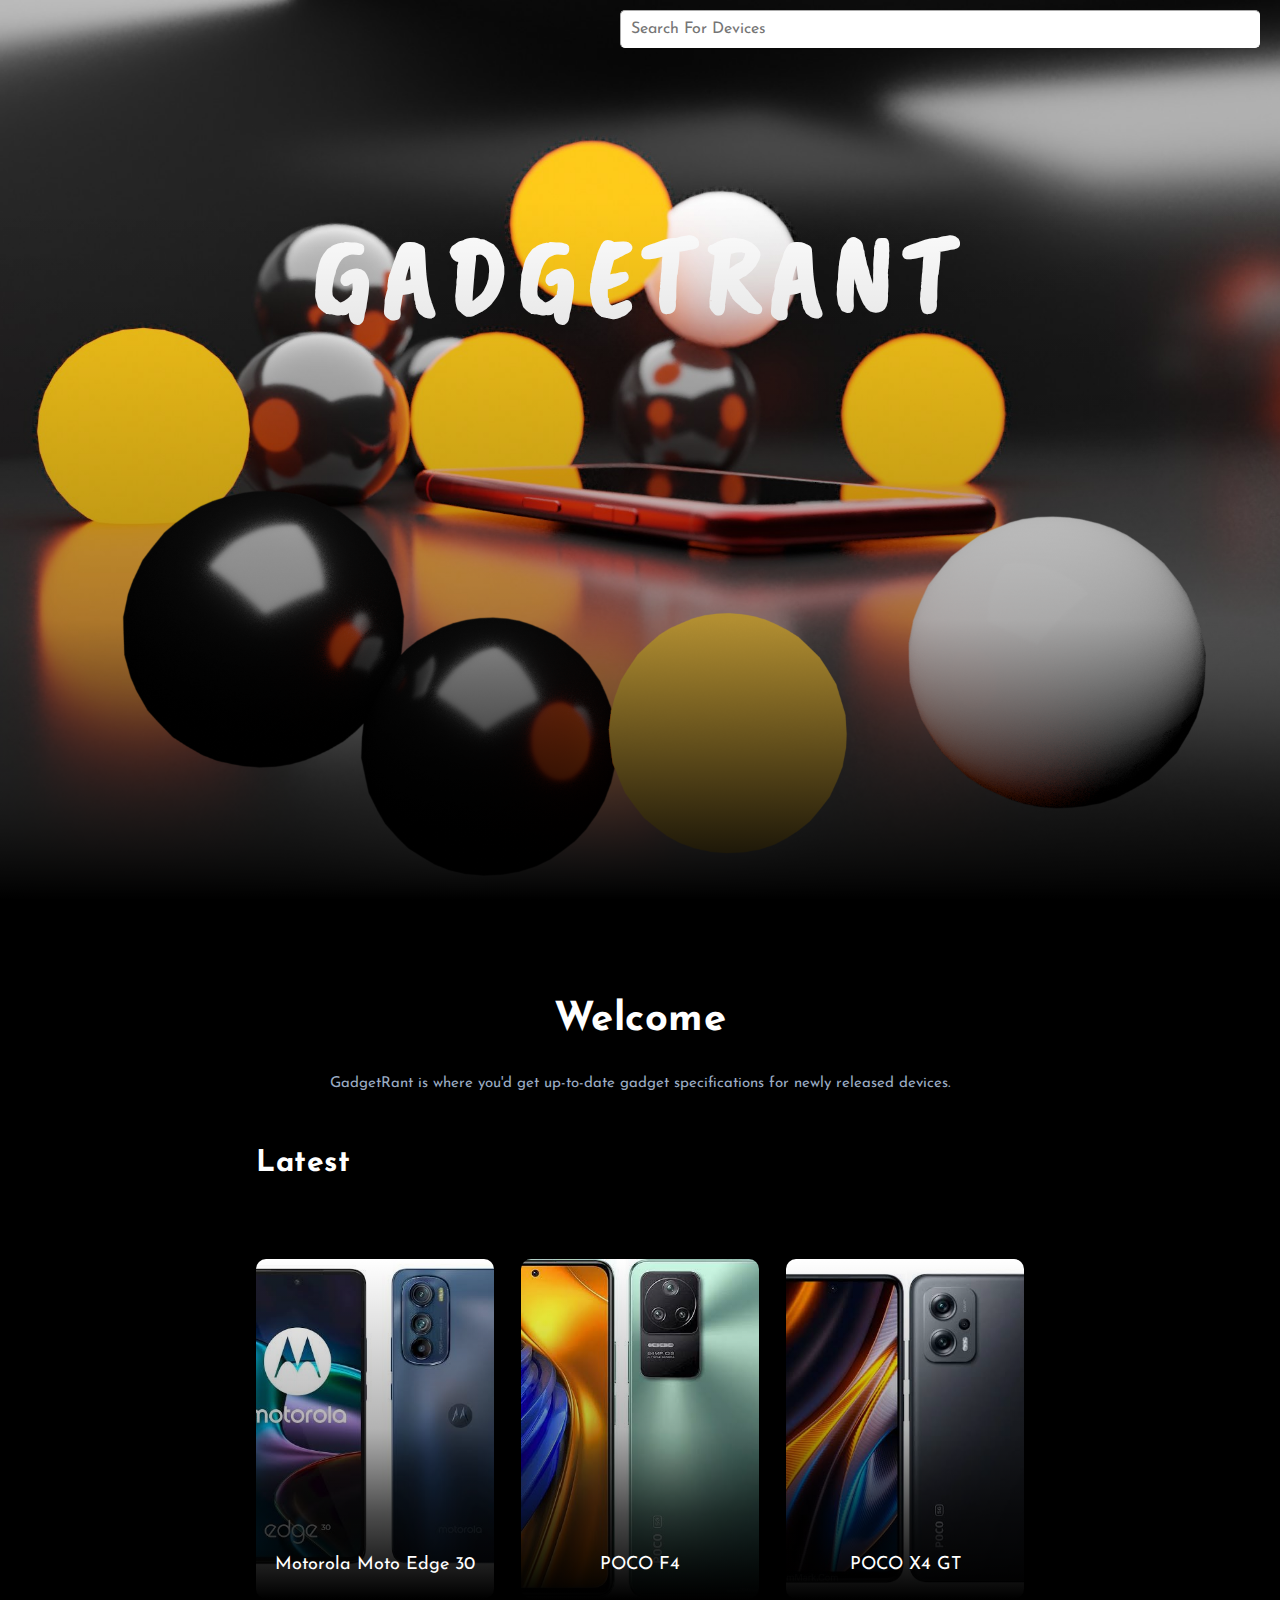
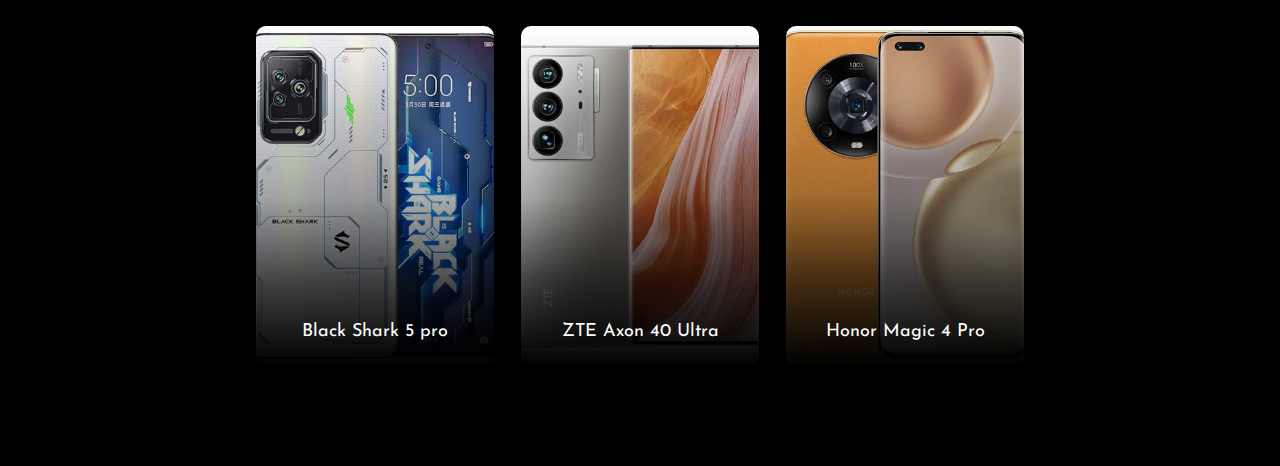
<file: index.html>
<!DOCTYPE html>
<html lang="en">
<head>
  <meta charset="UTF-8">
  <meta http-equiv="X-UA-Compatible" content="IE=edge">
  <meta name="viewport" content="width=device-width, initial-scale=1.0">
  <title>GadgetRant</title>
  <link rel="stylesheet" href="./index.css" type="text/css">
  <link href="https://fonts.googleapis.com/css2?family=Caveat+Brush&display=swap" rel="stylesheet">
  <link href="https://fonts.googleapis.com/css2?family=Josefin+Sans&display=swap" rel="stylesheet">
</head>
<body>
  <section>
    <input type="search" placeholder="Search For Devices" id="search">
    <img src="./iphone1.jpg" id="first">
    <img src="./ball50001.png" id="second">
    <h1 id="text">GadgetRant</h1>
  </section>

  <div class="content">
    <div class="heading">
      <h2>Welcome</h2>
      <p>GadgetRant is where you'd get up-to-date gadget specifications for newly released devices.</p>
    </div>
    <h2 id="latest">Latest</h2>
    <div class="container">
      <a href="https://kenudoudo.github.io/GadgetRant/Motorola Moto Edge 30/Motorola Moto Edge 30.html">
      <div class="box box1">
        <div class="in">
          <p>Motorola Moto Edge 30</p>
        </div>
      </div>
      </a>
      <a href="https://kenudoudo.github.io/GadgetRant/poco f4/poco f4.html">
      <div class="box box2">
        <div class="in">
          <p>POCO F4</p>
        </div>
      </div>
      </a>
      <a href="https://kenudoudo.github.io/GadgetRant/poco x4 gt/poco x4 gt.html">
      <div class="box box3">
        <div class="in">
          <p>POCO X4 GT</p>
        </div>
      </div>
      </a>
      <a href="https://kenudoudo.github.io/GadgetRant/black shark 5 pro/black shark 5 pro.html">
      <div class="box box4">
        <div class="in">
          <p>Black Shark 5 pro</p>
        </div>
      </div>
      </a>
      <a href="https://kenudoudo.github.io/GadgetRant/ZTE axon 40 ultra/ZTE axon 40 ultra.html">
      <div class="box box5">
        <div class="in">
          <p>ZTE Axon 40 Ultra</p>
        </div>
      </div>
      </a>
      <a href="https://kenudoudo.github.io/GadgetRant/honor magic 4 pro/honor magic 4 pro.html">
      <div class="box box6">
        <div class="in">
          <p>Honor Magic 4 Pro</p>
        </div>
      </div>
      </a>
    </div>
  </div>

  <script src="./index.js"></script>
</div>
</body>
</html>
</file>
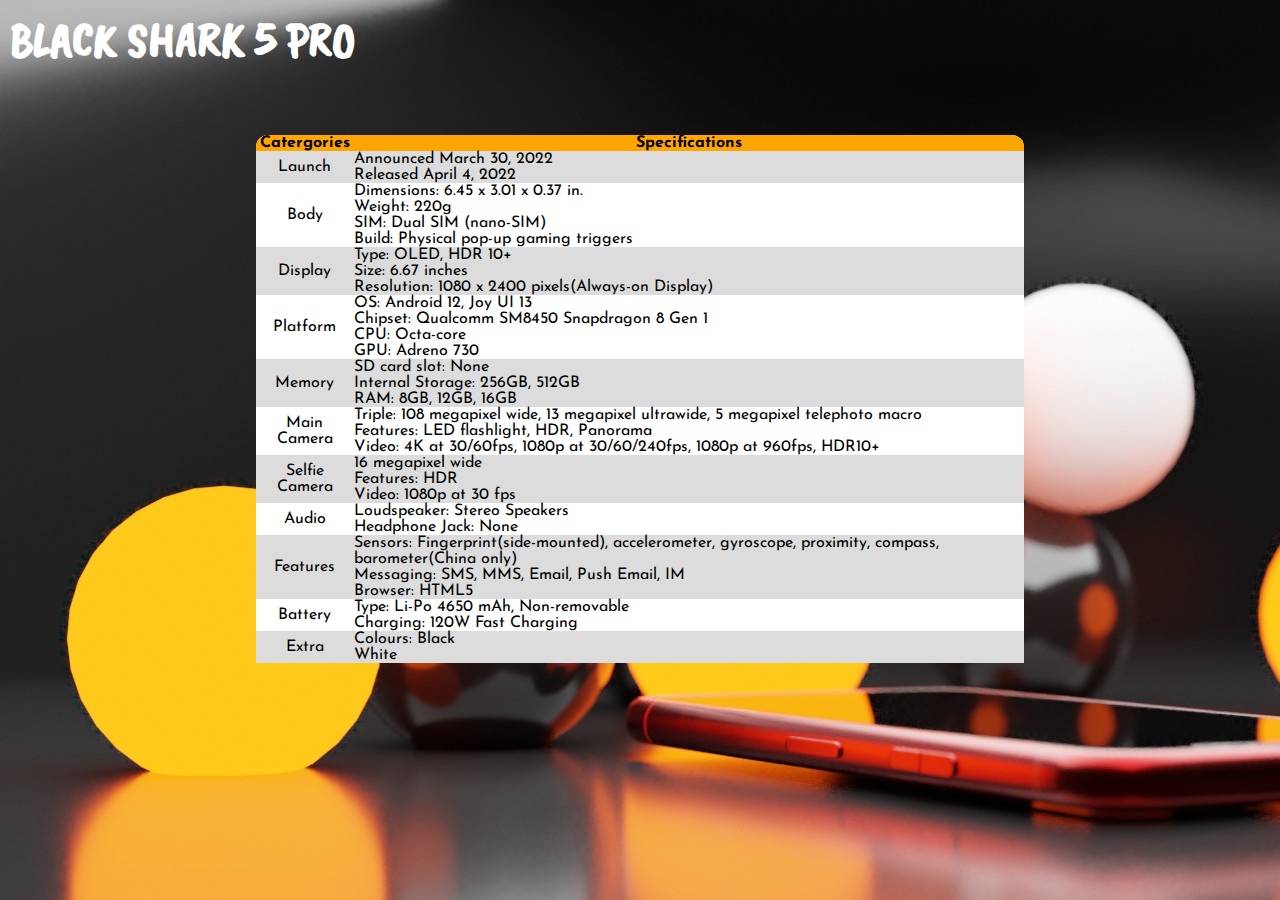
<file: black shark 5 pro/black shark 5 pro.html>
<!DOCTYPE html>
<html lang="en">
<head>
  <meta charset="UTF-8">
  <meta http-equiv="X-UA-Compatible" content="IE=edge">
  <meta name="viewport" content="width=device-width, initial-scale=1.0">
  <title>Black Shark 5 Pro</title>
  <link rel="stylesheet" href="https://kenudoudo.github.io/GadgetRant/general.css">
  <link href="https://fonts.googleapis.com/css2?family=Caveat+Brush&display=swap" rel="stylesheet">
  <link href="https://fonts.googleapis.com/css2?family=Josefin+Sans&display=swap" rel="stylesheet">
</head>
<body>
  <h2>Black Shark 5 pro</h2>
  <table>
    <tr>
      <th>Catergories</th>
      <th>Specifications</th>
    </tr>
    <tr class="ash">
      <td class="main">Launch</td>
      <td>Announced March 30, 2022<br>Released April 4, 2022
      </td>
    </tr>
    <tr>
      <td class="main">Body</td>
      <td>Dimensions: 6.45 x 3.01 x 0.37 in. <br>Weight: 220g <br>SIM: Dual SIM (nano-SIM) <br>Build: Physical pop-up gaming triggers</td>
    </tr>
    <tr class="ash">
      <td class="main">Display</td>
      <td>Type: OLED, HDR 10+ <br>Size: 6.67 inches <br>Resolution: 1080 x 2400 pixels(Always-on Display)</td>
    </tr>
    <tr>
      <td class="main">Platform</td>
      <td>OS: Android 12, Joy UI 13 <br>Chipset: Qualcomm SM8450 Snapdragon 8 Gen 1 <br>CPU: Octa-core <br>GPU: Adreno 730</td>
      
    </tr>
    <tr class="ash">
      <td class="main">Memory</td>
      <td>SD card slot: None <br>Internal Storage: 256GB, 512GB <br>RAM: 8GB, 12GB, 16GB</td>
    </tr>
    <tr>
      <td class="main">Main Camera</td>
      <td>Triple: 108 megapixel wide, 13 megapixel ultrawide, 5 megapixel telephoto macro <br>Features: LED flashlight, HDR, Panorama <br>Video: 4K at 30/60fps, 1080p at 30/60/240fps, 1080p at 960fps, HDR10+</td>
    </tr>
    <tr class="ash">
      <td class="main">Selfie Camera</td>
      <td>16 megapixel wide <br>Features: HDR <br>Video: 1080p at 30 fps</td>
    </tr>
    <tr>
      <td class="main">Audio</td>
      <td>Loudspeaker: Stereo Speakers <br>Headphone Jack: None</td>
    </tr>
    <tr class="ash">
      <td class="main">Features</td>
      <td>Sensors: Fingerprint(side-mounted), accelerometer, gyroscope, proximity, compass, barometer(China only) <br>Messaging: SMS, MMS, Email, Push Email, IM <br>Browser: HTML5</td>
    </tr>
    <tr>
      <td class="main">Battery</td>
      <td>Type: Li-Po 4650 mAh, Non-removable <br>Charging: 120W Fast Charging</td>
    </tr>
    <tr class="ash">
      <td class="main">Extra</td>
      <td>Colours: Black <br>White</td>
    </tr>
  </table>
  </div>
</body>
</html>
</file>
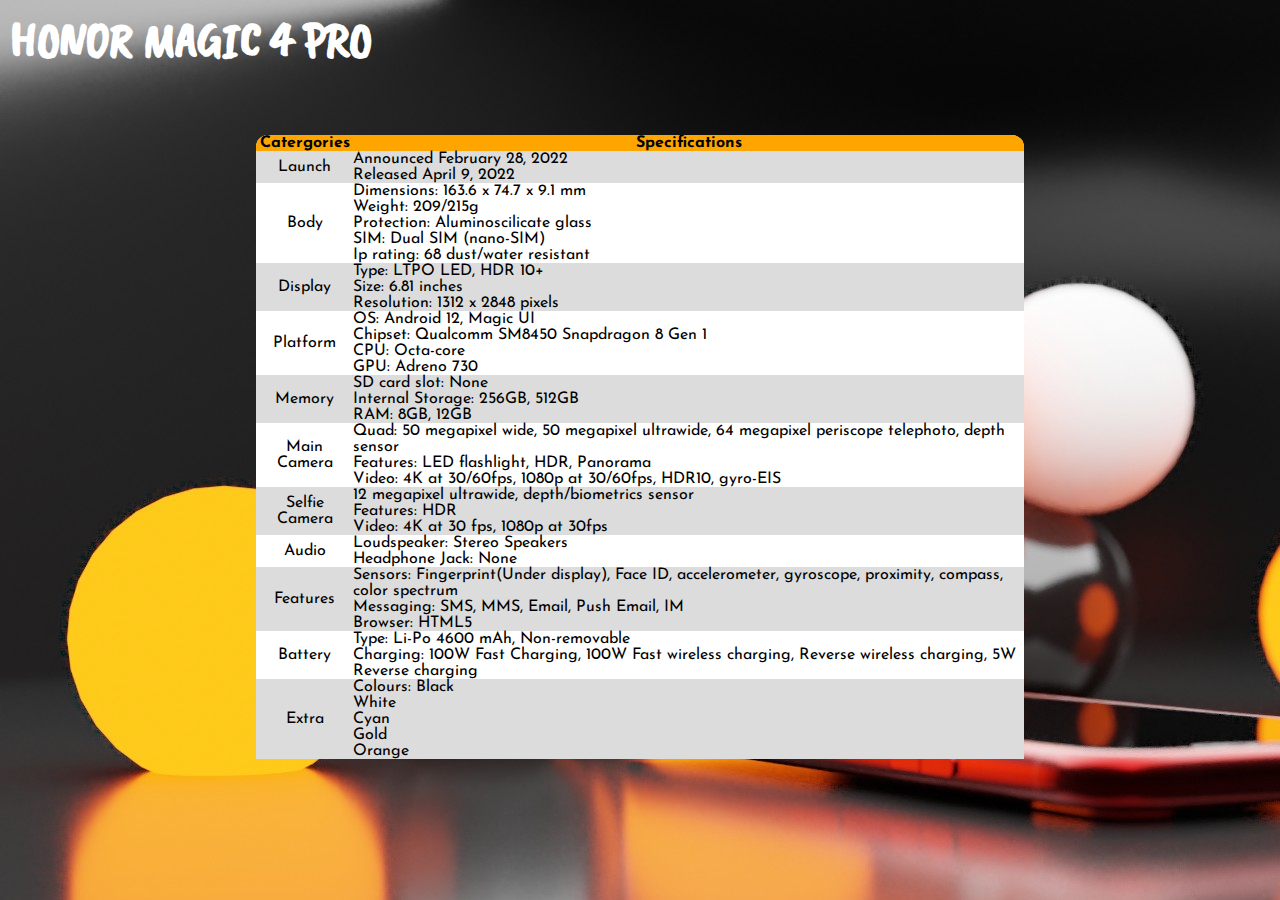
<file: honor magic 4 pro/honor magic 4 pro.html>
<!DOCTYPE html>
<html lang="en">
<head>
  <meta charset="UTF-8">
  <meta http-equiv="X-UA-Compatible" content="IE=edge">
  <meta name="viewport" content="width=device-width, initial-scale=1.0">
  <title>Honor Magic 4 Pro</title>
  <link rel="stylesheet" href="https://kenudoudo.github.io/GadgetRant/general.css">
  <link href="https://fonts.googleapis.com/css2?family=Caveat+Brush&display=swap" rel="stylesheet">
  <link href="https://fonts.googleapis.com/css2?family=Josefin+Sans&display=swap" rel="stylesheet">
</head>
<body>
  <h2>Honor Magic 4 Pro</h2>
  <table>
    <tr>
      <th>Catergories</th>
      <th>Specifications</th>
    </tr>
    <tr class="ash">
      <td class="main">Launch</td>
      <td>Announced February 28, 2022<br>Released April 9, 2022
      </td>
    </tr>
    <tr>
      <td class="main">Body</td>
      <td>Dimensions: 163.6 x 74.7 x 9.1 mm <br>Weight: 209/215g <br>Protection: Aluminoscilicate glass <br>SIM: Dual SIM (nano-SIM) <br>Ip rating: 68 dust/water resistant</td>
    </tr>
    <tr class="ash">
      <td class="main">Display</td>
      <td>Type: LTPO LED, HDR 10+ <br>Size: 6.81 inches <br>Resolution: 1312 x 2848 pixels</td>
    </tr>
    <tr>
      <td class="main">Platform</td>
      <td>OS: Android 12, Magic UI <br>Chipset: Qualcomm SM8450 Snapdragon 8 Gen 1<br>CPU: Octa-core <br>GPU: Adreno 730</td>
      
    </tr>
    <tr class="ash">
      <td class="main">Memory</td>
      <td>SD card slot: None <br>Internal Storage: 256GB, 512GB <br>RAM: 8GB, 12GB</td>
    </tr>
    <tr>
      <td class="main">Main Camera</td>
      <td>Quad: 50 megapixel wide, 50 megapixel ultrawide, 64 megapixel periscope telephoto, depth sensor <br>Features: LED flashlight, HDR, Panorama <br>Video: 4K at 30/60fps, 1080p at 30/60fps, HDR10, gyro-EIS</td>
    </tr>
    <tr class="ash">
      <td class="main">Selfie Camera</td>
      <td>12 megapixel ultrawide, depth/biometrics sensor <br>Features: HDR <br>Video: 4K at 30 fps, 1080p at 30fps</td>
    </tr>
    <tr>
      <td class="main">Audio</td>
      <td>Loudspeaker: Stereo Speakers <br>Headphone Jack: None</td>
    </tr>
    <tr class="ash">
      <td class="main">Features</td>
      <td>Sensors: Fingerprint(Under display), Face ID, accelerometer, gyroscope, proximity, compass, color spectrum <br>Messaging: SMS, MMS, Email, Push Email, IM <br>Browser: HTML5</td>
    </tr>
    <tr>
      <td class="main">Battery</td>
      <td>Type: Li-Po 4600 mAh, Non-removable <br>Charging: 100W Fast Charging, 100W Fast wireless charging, Reverse wireless charging, 5W Reverse charging </td>
    </tr>
    <tr class="ash">
      <td class="main">Extra</td>
      <td>Colours: Black <br>White <br>Cyan <br>Gold <br>Orange</td>
    </tr>
  </table>

</body>
</html>
</file>
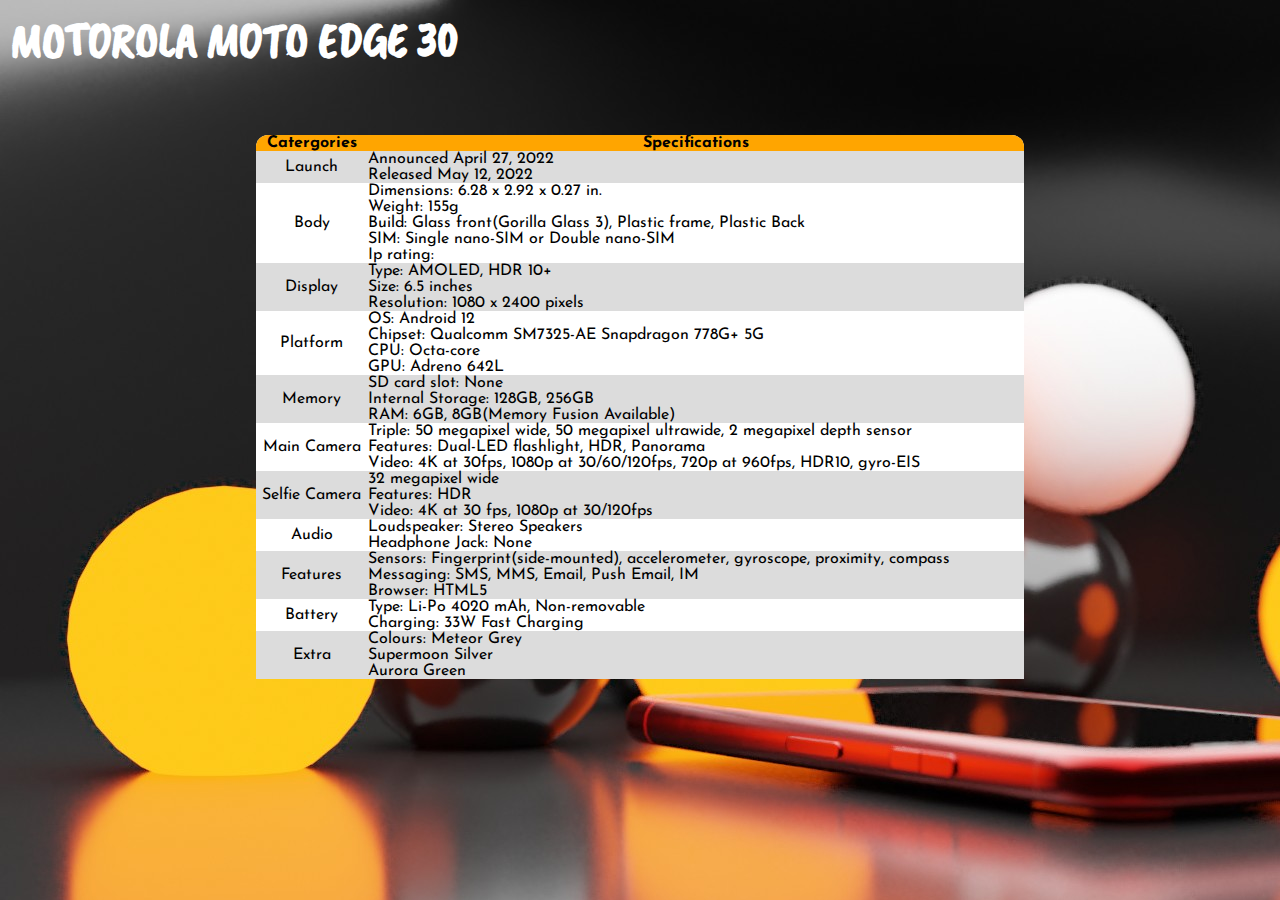
<file: Motorola Moto Edge 30/Motorola Moto Edge 30.html>
<!DOCTYPE html>
<html lang="en">
<head>
  <meta charset="UTF-8">
  <meta http-equiv="X-UA-Compatible" content="IE=edge">
  <meta name="viewport" content="width=device-width, initial-scale=1.0">
  <title>Motorola Moto Edge 30</title>
  <link rel="stylesheet" href="https://kenudoudo.github.io/GadgetRant/general.css">
  <link href="https://fonts.googleapis.com/css2?family=Caveat+Brush&display=swap" rel="stylesheet">
  <link href="https://fonts.googleapis.com/css2?family=Josefin+Sans&display=swap" rel="stylesheet">
</head>
<body>
  <h2>Motorola Moto Edge 30</h2>
  <table>
    <tr>
      <th>Catergories</th>
      <th>Specifications</th>
    </tr>
    <tr class="ash">
      <td class="main">Launch</td>
      <td>Announced April 27, 2022<br>Released May 12, 2022
      </td>
    </tr>
    <tr>
      <td class="main">Body</td>
      <td>Dimensions: 6.28 x 2.92 x 0.27 in. <br>Weight: 155g <br>Build: Glass front(Gorilla Glass 3), Plastic frame, Plastic Back <br>SIM: Single nano-SIM or Double nano-SIM <br>Ip rating:</td>
    </tr>
    <tr class="ash">
      <td class="main">Display</td>
      <td>Type: AMOLED, HDR 10+ <br>Size: 6.5 inches <br>Resolution: 1080 x 2400 pixels</td>
    </tr>
    <tr>
      <td class="main">Platform</td>
      <td>OS: Android 12 <br>Chipset: Qualcomm SM7325-AE Snapdragon 778G+ 5G <br>CPU: Octa-core <br>GPU: Adreno 642L</td>
      <!--Change the CPU-->
    </tr>
    <tr class="ash">
      <td class="main">Memory</td>
      <td>SD card slot: None <br>Internal Storage: 128GB, 256GB <br>RAM: 6GB, 8GB(Memory Fusion Available)</td>
    </tr>
    <tr>
      <td class="main">Main Camera</td>
      <td>Triple: 50 megapixel wide, 50 megapixel ultrawide, 2 megapixel depth sensor <br>Features: Dual-LED flashlight, HDR, Panorama <br>Video: 4K at 30fps, 1080p at 30/60/120fps, 720p at 960fps, HDR10, gyro-EIS</td>
    </tr>
    <tr class="ash">
      <td class="main">Selfie Camera</td>
      <td>32 megapixel wide <br>Features: HDR <br>Video: 4K at 30 fps, 1080p at 30/120fps</td>
    </tr>
    <tr>
      <td class="main">Audio</td>
      <td>Loudspeaker: Stereo Speakers <br>Headphone Jack: None</td>
    </tr>
    <tr class="ash">
      <td class="main">Features</td>
      <td>Sensors: Fingerprint(side-mounted), accelerometer, gyroscope, proximity, compass <br>Messaging: SMS, MMS, Email, Push Email, IM <br>Browser: HTML5</td>
    </tr>
    <tr>
      <td class="main">Battery</td>
      <td>Type: Li-Po 4020 mAh, Non-removable <br>Charging: 33W Fast Charging</td>
    </tr>
    <tr class="ash">
      <td class="main">Extra</td>
      <td>Colours: Meteor Grey <br>Supermoon Silver <br>Aurora Green</td>
    </tr>
  </table>

</body>
</html>
</file>
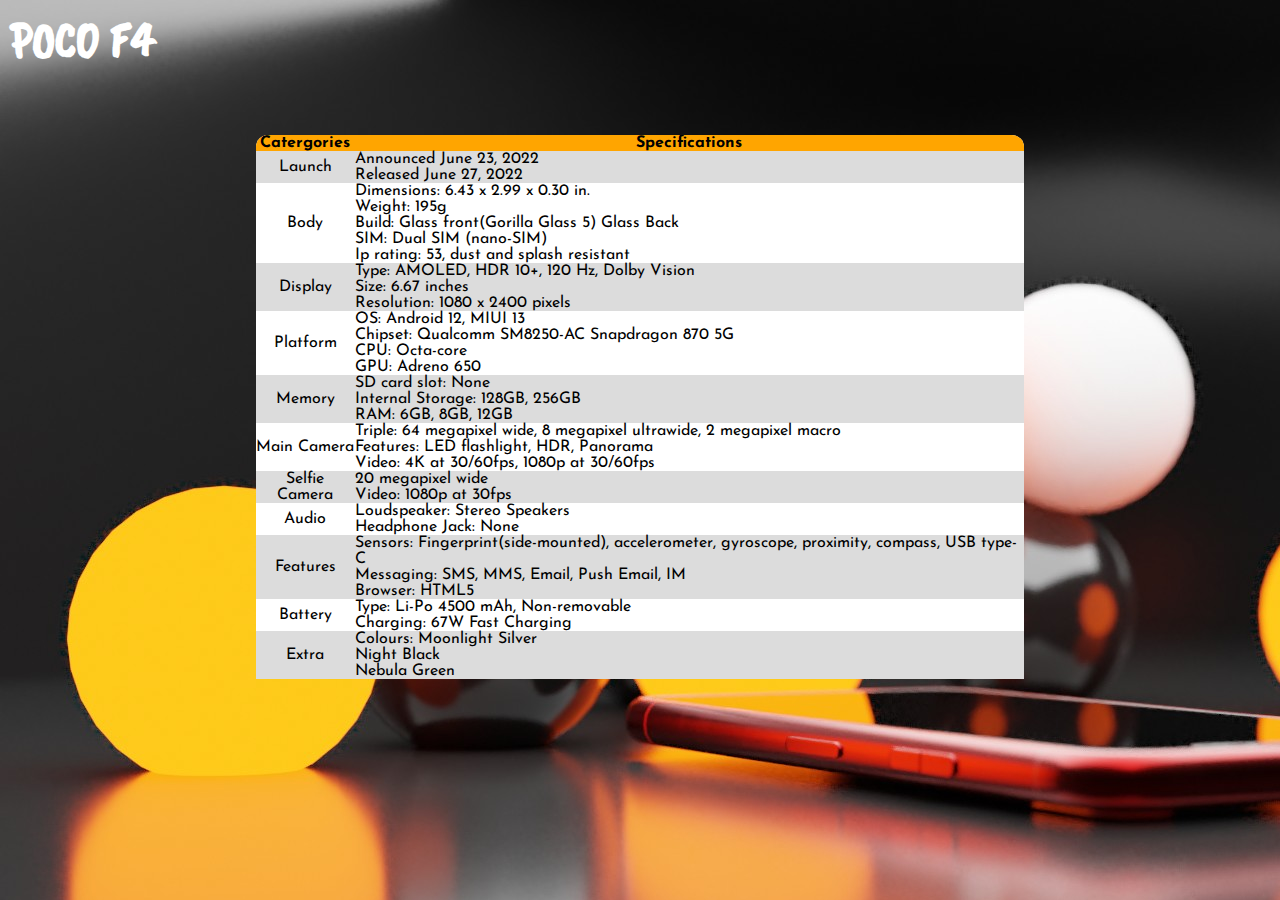
<file: poco f4/poco f4.html>
<!DOCTYPE html>
<html lang="en">
<head>
  <meta charset="UTF-8">
  <meta http-equiv="X-UA-Compatible" content="IE=edge">
  <meta name="viewport" content="width=device-width, initial-scale=1.0">
  <title>Poco F4</title>
  <link rel="stylesheet" href="https://kenudoudo.github.io/GadgetRant/general.css">
  <link href="https://fonts.googleapis.com/css2?family=Caveat+Brush&display=swap" rel="stylesheet">
  <link href="https://fonts.googleapis.com/css2?family=Josefin+Sans&display=swap" rel="stylesheet">
</head>
<body>
  <h2>Poco F4</h2>
  <table>
    <tr>
      <th>Catergories</th>
      <th>Specifications</th>
    </tr>
    <tr class="ash">
      <td class="main">Launch</td>
      <td>Announced June 23, 2022<br>Released June 27, 2022
      </td>
    </tr>
    <tr>
      <td class="main">Body</td>
      <td>Dimensions: 6.43 x 2.99 x 0.30 in. <br>Weight: 195g <br>Build: Glass front(Gorilla Glass 5) Glass Back <br>SIM: Dual SIM (nano-SIM) <br>Ip rating: 53, dust and splash resistant</td>
    </tr>
    <tr class="ash">
      <td class="main">Display</td>
      <td>Type: AMOLED, HDR 10+, 120 Hz, Dolby Vision <br>Size: 6.67 inches <br>Resolution: 1080 x 2400 pixels</td>
    </tr>
    <tr>
      <td class="main">Platform</td>
      <td>OS: Android 12, MIUI 13 <br>Chipset: Qualcomm SM8250-AC Snapdragon 870 5G  <br>CPU: Octa-core <br>GPU: Adreno 650</td>
      <!--Change the CPU-->
    </tr>
    <tr class="ash">
      <td class="main">Memory</td>
      <td>SD card slot: None <br>Internal Storage: 128GB, 256GB <br>RAM: 6GB, 8GB, 12GB</td>
    </tr>
    <tr>
      <td class="main">Main Camera</td>
      <td>Triple: 64 megapixel wide, 8 megapixel ultrawide, 2 megapixel macro <br>Features: LED flashlight, HDR, Panorama <br>Video: 4K at 30/60fps, 1080p at 30/60fps</td>
    </tr>
    <tr class="ash">
      <td class="main">Selfie Camera</td>
      <td>20 megapixel wide <br>Video: 1080p at 30fps</td>
    </tr>
    <tr>
      <td class="main">Audio</td>
      <td>Loudspeaker: Stereo Speakers <br>Headphone Jack: None</td>
    </tr>
    <tr class="ash">
      <td class="main">Features</td>
      <td>Sensors: Fingerprint(side-mounted), accelerometer, gyroscope, proximity, compass, USB type-C <br>Messaging: SMS, MMS, Email, Push Email, IM <br>Browser: HTML5</td>
    </tr>
    <tr>
      <td class="main">Battery</td>
      <td>Type: Li-Po 4500 mAh, Non-removable <br>Charging: 67W Fast Charging</td>
    </tr>
    <tr class="ash">
      <td class="main">Extra</td>
      <td>Colours: Moonlight Silver <br>Night Black <br>Nebula Green</td>
    </tr>
  </table>

</body>
</html>
</file>
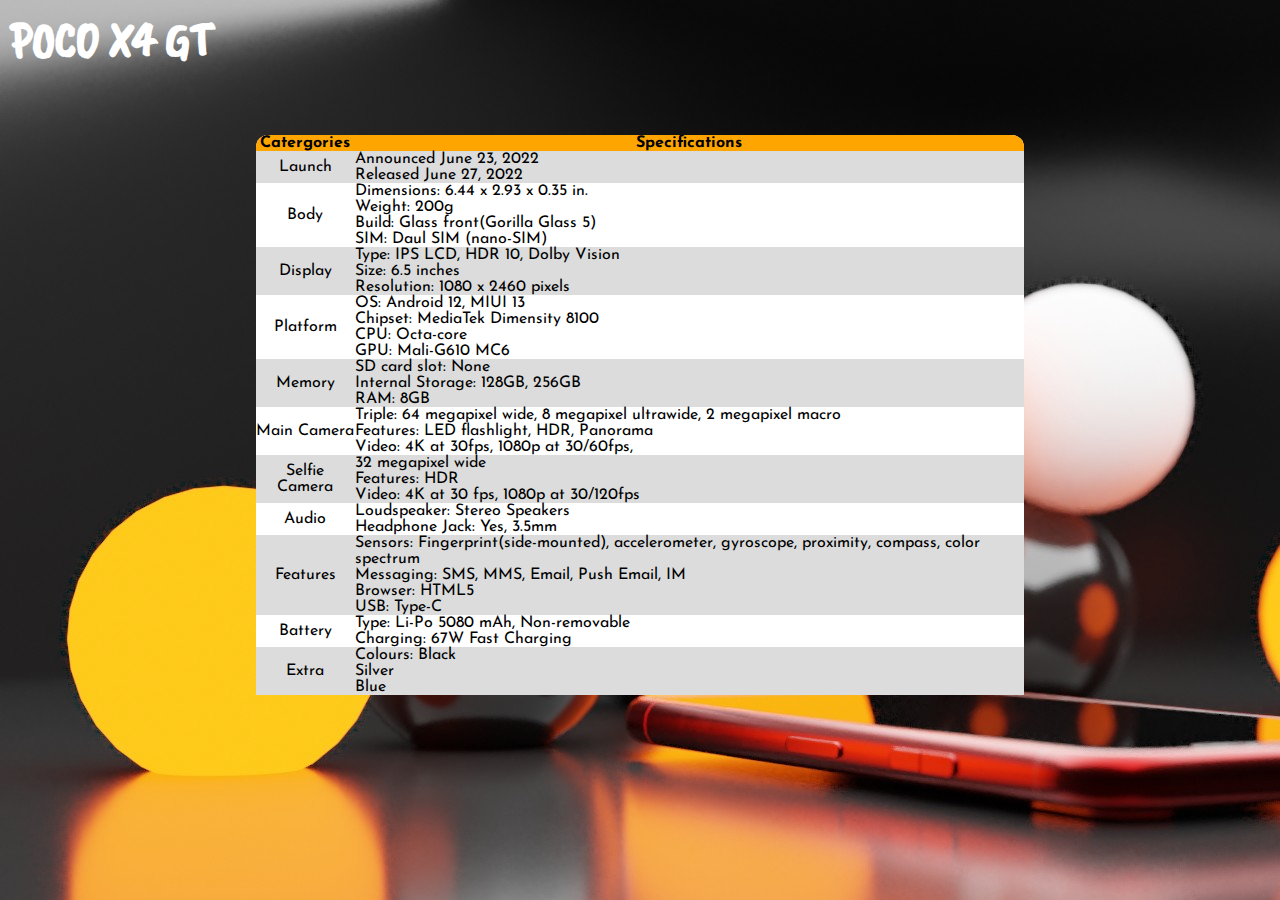
<file: poco x4 gt/poco x4 gt.html>
<!DOCTYPE html>
<html lang="en">
<head>
  <meta charset="UTF-8">
  <meta http-equiv="X-UA-Compatible" content="IE=edge">
  <meta name="viewport" content="width=device-width, initial-scale=1.0">
  <title>Poco X4 GT</title>
  <link rel="stylesheet" href="https://kenudoudo.github.io/GadgetRant/general.css">
  <link href="https://fonts.googleapis.com/css2?family=Caveat+Brush&display=swap" rel="stylesheet">
  <link href="https://fonts.googleapis.com/css2?family=Josefin+Sans&display=swap" rel="stylesheet">
</head>
<body>
  <h2>Poco X4 GT</h2>
  <table>
    <tr>
      <th>Catergories</th>
      <th>Specifications</th>
    </tr>
    <tr class="ash">
      <td class="main">Launch</td>
      <td>Announced June 23, 2022<br>Released June 27, 2022
      </td>
    </tr>
    <tr>
      <td class="main">Body</td>
      <td>Dimensions: 6.44 x 2.93 x 0.35 in. <br>Weight: 200g <br>Build: Glass front(Gorilla Glass 5) <br>SIM: Daul SIM (nano-SIM) </td>
    </tr>
    <tr class="ash">
      <td class="main">Display</td>
      <td>Type: IPS LCD, HDR 10, Dolby Vision <br>Size: 6.5 inches <br>Resolution: 1080 x 2460 pixels</td>
    </tr>
    <tr>
      <td class="main">Platform</td>
      <td>OS: Android 12, MIUI 13 <br>Chipset: MediaTek Dimensity 8100 <br>CPU: Octa-core <br>GPU: Mali-G610 MC6</td>
      <!--Change the CPU-->
    </tr>
    <tr class="ash">
      <td class="main">Memory</td>
      <td>SD card slot: None <br>Internal Storage: 128GB, 256GB <br>RAM: 8GB</td>
    </tr>
    <tr>
      <td class="main">Main Camera</td>
      <td>Triple: 64 megapixel wide, 8 megapixel ultrawide, 2 megapixel macro <br>Features: LED flashlight, HDR, Panorama <br>Video: 4K at 30fps, 1080p at 30/60fps, </td>
    </tr>
    <tr class="ash">
      <td class="main">Selfie Camera</td>
      <td>32 megapixel wide <br>Features: HDR <br>Video: 4K at 30 fps, 1080p at 30/120fps</td>
    </tr>
    <tr>
      <td class="main">Audio</td>
      <td>Loudspeaker: Stereo Speakers <br>Headphone Jack: Yes, 3.5mm</td>
    </tr>
    <tr class="ash">
      <td class="main">Features</td>
      <td>Sensors: Fingerprint(side-mounted), accelerometer, gyroscope, proximity, compass, color spectrum <br>Messaging: SMS, MMS, Email, Push Email, IM <br>Browser: HTML5 <br>USB: Type-C</td>
    </tr>
    <tr>
      <td class="main">Battery</td>
      <td>Type: Li-Po 5080 mAh, Non-removable <br>Charging: 67W Fast Charging</td>
    </tr>
    <tr class="ash">
      <td class="main">Extra</td>
      <td>Colours: Black <br>Silver <br>Blue</td>
    </tr>
  </table>

</body>
</html>
</file>
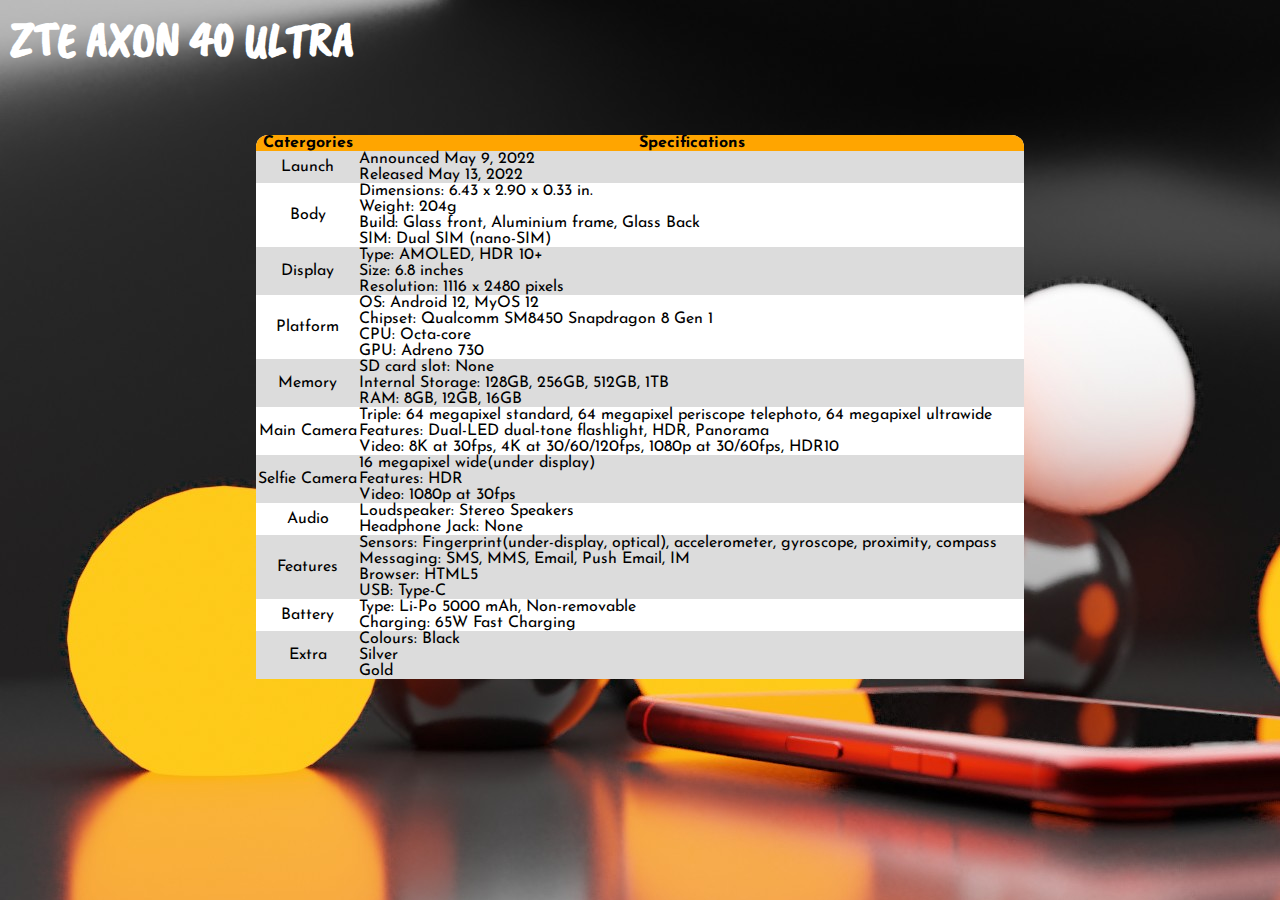
<file: ZTE axon 40 ultra/ZTE axon 40 ultra.html>
<!DOCTYPE html>
<html lang="en">
<head>
  <meta charset="UTF-8">
  <meta http-equiv="X-UA-Compatible" content="IE=edge">
  <meta name="viewport" content="width=device-width, initial-scale=1.0">
  <title>ZTE Axon 40 Ultra</title>
  <link rel="stylesheet" href="https://kenudoudo.github.io/GadgetRant/general.css">
  <link href="https://fonts.googleapis.com/css2?family=Caveat+Brush&display=swap" rel="stylesheet">
  <link href="https://fonts.googleapis.com/css2?family=Josefin+Sans&display=swap" rel="stylesheet">
</head>
<body>
  <h2>ZTE Axon 40 Ultra</h2>
  <table>
    <tr>
      <th>Catergories</th>
      <th>Specifications</th>
    </tr>
    <tr class="ash">
      <td class="main">Launch</td>
      <td>Announced May 9, 2022<br>Released May 13, 2022
      </td>
    </tr>
    <tr>
      <td class="main">Body</td>
      <td>Dimensions: 6.43 x 2.90 x 0.33 in. <br>Weight: 204g <br>Build: Glass front, Aluminium frame, Glass Back <br>SIM: Dual SIM (nano-SIM) </td>
    </tr>
    <tr class="ash">
      <td class="main">Display</td>
      <td>Type: AMOLED, HDR 10+ <br>Size: 6.8 inches <br>Resolution: 1116 x 2480 pixels</td>
    </tr>
    <tr>
      <td class="main">Platform</td>
      <td>OS: Android 12, MyOS 12 <br>Chipset: Qualcomm SM8450 Snapdragon 8 Gen 1 <br>CPU: Octa-core <br>GPU: Adreno 730</td>
      <!--Change the CPU-->
    </tr>
    <tr class="ash">
      <td class="main">Memory</td>
      <td>SD card slot: None <br>Internal Storage: 128GB, 256GB, 512GB, 1TB <br>RAM: 8GB, 12GB, 16GB</td>
    </tr>
    <tr>
      <td class="main">Main Camera</td>
      <td>Triple: 64 megapixel standard, 64 megapixel periscope telephoto, 64 megapixel ultrawide <br>Features: Dual-LED dual-tone flashlight, HDR, Panorama <br>Video: 8K at 30fps, 4K at 30/60/120fps, 1080p at 30/60fps, HDR10</td>
    </tr>
    <tr class="ash">
      <td class="main">Selfie Camera</td>
      <td>16 megapixel wide(under display) <br>Features: HDR <br>Video: 1080p at 30fps</td>
    </tr>
    <tr>
      <td class="main">Audio</td>
      <td>Loudspeaker: Stereo Speakers <br>Headphone Jack: None</td>
    </tr>
    <tr class="ash">
      <td class="main">Features</td>
      <td>Sensors: Fingerprint(under-display, optical), accelerometer, gyroscope, proximity, compass <br>Messaging: SMS, MMS, Email, Push Email, IM <br>Browser: HTML5 <br>USB: Type-C</td>
    </tr>
    <tr>
      <td class="main">Battery</td>
      <td>Type: Li-Po 5000 mAh, Non-removable <br>Charging: 65W Fast Charging</td>
    </tr>
    <tr class="ash">
      <td class="main">Extra</td>
      <td>Colours: Black <br>Silver <br>Gold</td>
    </tr>
  </table>

</body>
</html>
</file>
<file: index.css>
* {
  padding: 0;
  margin: 0;
  box-sizing: border-box;
  font-family: "Josefin Sans", sans-serif;
}
body {
  min-height: 1600px;
  background: #000;
}
section {
  position: relative;
  width: 100%;
  min-height: 100vh;
  overflow: hidden;
}
section::before {
  content: "";
  position: absolute;
  bottom: 0;
  width: 100%;
  height: 1400px;
  background: linear-gradient(
    to bottom,
    rgba(0, 0, 0, 0) 0%,
    rgba(0, 0, 0, 0) 50%,
    rgba(0, 0, 0, 0.3) 80%,
    #000 100%
  );
  z-index: 11;
}
section img {
  position: absolute;
  top: 0;
  left: 0;
  width: 100%;
  height: 100%;
  object-fit: cover;
  pointer-events: none;
}
#second {
  z-index: 10;
}
#search {
  position: absolute;
  top: 10px;
  right: 20px;
  width: 50%;
  z-index: 12;
  color: white;
  background-color: white;
  border-width: 1.5px;
  border-radius: 5px;
  border-color: white;
  padding: 10px 0 10px 10px;
  font-size: 16px;
}
#text {
  position: relative;
  color: white;
  font-size: 7em;
  z-index: 3;
  text-align: center;
  padding-top: 205px;
  text-transform: uppercase;
  letter-spacing: 12px;
  font-family: "Caveat Brush", cursive;
}
.content {
  padding: 100px 20%;
}
.heading {
  text-align: center;
}
.heading h2 {
  font-size: 40px;
  color: white;
  letter-spacing: 0.5px;
  margin-bottom: 30px;
}
.heading p {
  color: #9bacc4;
  font-size: 15px;
  line-height: 28px;
}
#latest {
  font-size: 30px;
  color: white;
  letter-spacing: 0.5px;
  margin-top: 50px;
  margin-bottom: 15px;
  text-align: left;
}
.container {
  display: grid;
  grid-template-columns: repeat(auto-fit, minmax(220px, auto));
  grid-gap: 1.7rem;
  align-items: center;
  margin-top: 5rem;
}
.box {
  height: 340px;
  width: auto;
  border-radius: 10px;
  overflow: hidden;
  background: grey;
  transition: all 0.8s;
  position: relative;
  display: flex;
  align-items: center;
  justify-content: center;
}
.box1 {
  background: linear-gradient(
      to bottom,
      rgba(0, 0, 0, 0) 0%,
      rgba(0, 0, 0, 0.3) 50%,
      rgba(0, 0, 0, 0.7) 75%,
      #000 100%
    ),
    url(./Motorola\ Moto\ Edge\ 30/Motorolla\ moto\ edge\ 30.jpeg) center center no-repeat;
  background-size: cover;
}
.box1:hover {
  transform: translateY(20px);
  transition: all 0.5s ease;
  opacity: 0.6;
}
.box2 {
  background: linear-gradient(
      to bottom,
      rgba(0, 0, 0, 0) 0%,
      rgba(0, 0, 0, 0.3) 50%,
      rgba(0, 0, 0, 0.7) 75%,
      #000 100%
    ),
    url(./poco\ f4/poco\ f4.jpeg) center center no-repeat;
  background-size: cover;
}
.box2:hover {
  transform: translateY(20px);
  transition: all 0.5s ease;
  opacity: 0.6;
}
.box3 {
  background: linear-gradient(
      to bottom,
      rgba(0, 0, 0, 0) 0%,
      rgba(0, 0, 0, 0.3) 50%,
      rgba(0, 0, 0, 0.7) 75%,
      #000 100%
    ),
    url(./poco\ x4\ gt/poco\ x4\ gt.jpeg) center center no-repeat;
  background-size: cover;
}
.box3:hover {
  transform: translateY(20px);
  transition: all 0.5s ease;
  opacity: 0.6;
}
.box4 {
  background: linear-gradient(
      to bottom,
      rgba(0, 0, 0, 0) 0%,
      rgba(0, 0, 0, 0.3) 50%,
      rgba(0, 0, 0, 0.7) 75%,
      #000 100%
    ),
    url(./black\ shark\ 5\ pro/black\ shark\ 5\ pro.jpeg) center center no-repeat;
  background-size: cover;
}
.box4:hover {
  transform: translateY(20px);
  transition: all 0.5s ease;
  opacity: 0.6;
}
.box5 {
  background: linear-gradient(
      to bottom,
      rgba(0, 0, 0, 0) 0%,
      rgba(0, 0, 0, 0.3) 50%,
      rgba(0, 0, 0, 0.7) 75%,
      #000 100%
    ),
    url(./ZTE\ axon\ 40\ ultra/ZTE\ axon\ 40\ ultra.jpeg) center center no-repeat;
  background-size: cover;
}
.box5:hover {
  transform: translateY(20px);
  transition: all 0.5s ease;
  opacity: 0.6;
}
.box6 {
  background: linear-gradient(
      to bottom,
      rgba(0, 0, 0, 0) 0%,
      rgba(0, 0, 0, 0.3) 50%,
      rgba(0, 0, 0, 0.7) 75%,
      #000 100%
    ),
    url(./honor\ magic\ 4\ pro/honor\ magic\ 4\ pro.jpeg) center center no-repeat;
  background-size: cover;
}
.box6:hover {
  transform: translateY(20px);
  transition: all 0.5s ease;
  opacity: 0.6;
}
.in {
  position: absolute;
  bottom: 25px;
  color: white;
  font-size: 18px;
}
@media screen and (max-width: 1024px) {
  #text {
    font-size: 6.5em;
    letter-spacing: 10px;
  }
}
@media screen and (max-width: 768px) {
  #text {
    font-size: 5.5em;
    letter-spacing: 8px;
  }
  .container {
    grid-template-columns: repeat(auto-fit, minmax(200px, auto));
  }
}
@media screen and (max-width: 425px) {
  #text {
    font-size: 3em;
    letter-spacing: 5px;
  }
  .container {
    grid-template-columns: repeat(auto-fit, minmax(200px, auto));
  }
}
@media screen and (max-width: 375px) {
  #text {
    font-size: 3em;
    letter-spacing: 3px;
  }
}
@media screen and (max-width: 320px) {
  #text {
    font-size: 2em;
    letter-spacing: 3px;
  }
}
</file>
